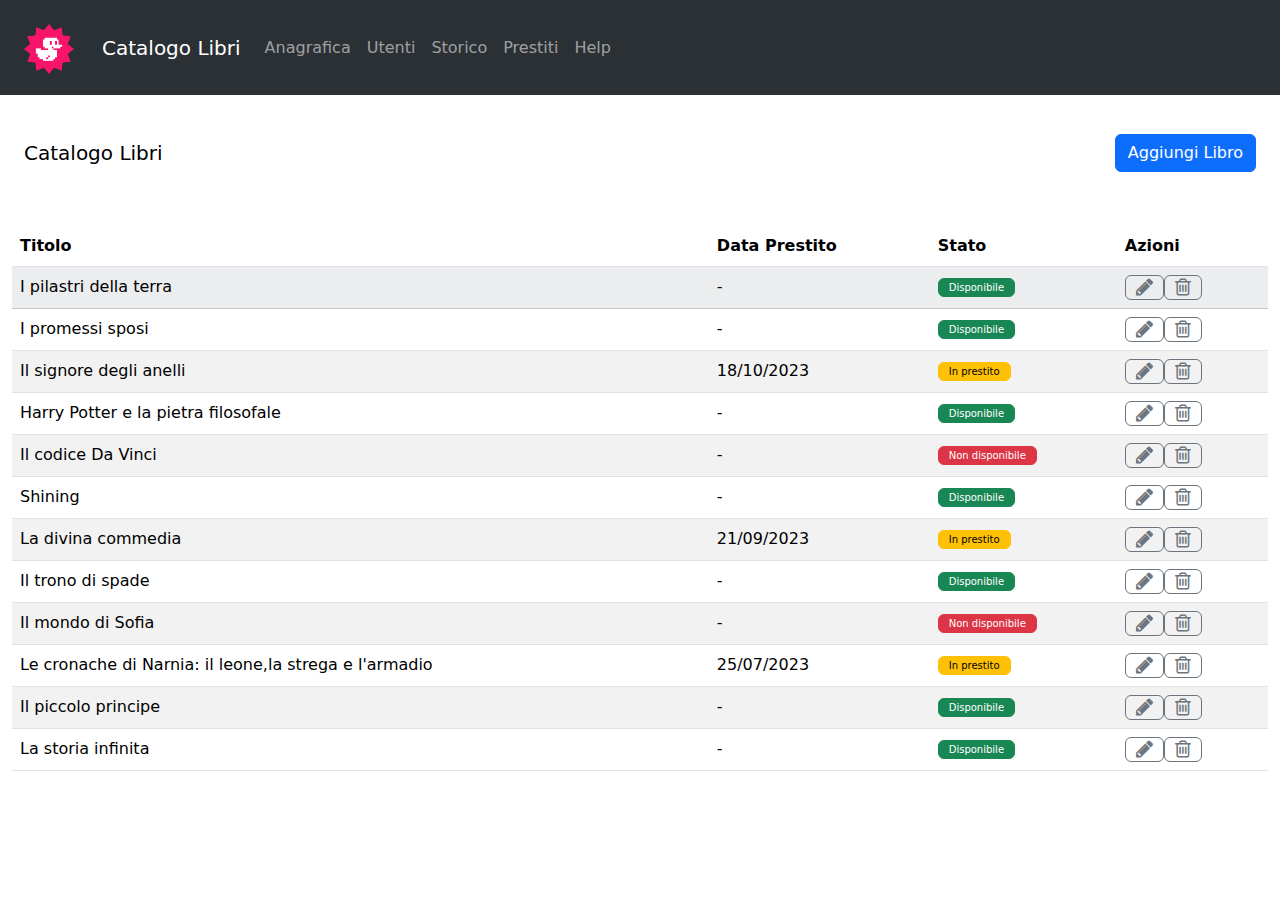
<file: index.html>
<!DOCTYPE html>
<html lang="en">
<head>
    <meta charset="UTF-8">
    <meta name="viewport" content="width=device-width, initial-scale=1.0">
    <title>Dashboard Catalogo Libri</title>

    

    <!--LINK BOOTSTRAP-->
    <link href="https://cdn.jsdelivr.net/npm/bootstrap@5.3.3/dist/css/bootstrap.min.css" rel="stylesheet" integrity="sha384-QWTKZyjpPEjISv5WaRU9OFeRpok6YctnYmDr5pNlyT2bRjXh0JMhjY6hW+ALEwIH" crossorigin="anonymous">
    <!--/LINK BOOTSTRAP-->

    <!--LINK ICON-->
    <link rel="stylesheet" href="https://cdnjs.cloudflare.com/ajax/libs/font-awesome/4.7.0/css/font-awesome.min.css">
    <!--/LINK ICON-->

    <!--FONT UTILIZZATO ROBOTO-->
    <link rel="preconnect" href="https://fonts.googleapis.com">
    <link rel="preconnect" href="https://fonts.gstatic.com" crossorigin>
    <link href="https://fonts.googleapis.com/css2?family=Roboto:ital,wght@0,100;0,300;0,400;0,500;0,700;0,900;1,100;1,300;1,400;1,500;1,700;1,900&display=swap" rel="stylesheet">
    <!--/FONT ROBOTO-->

    <!--LINK CSS-->
    <link rel="stylesheet" href="css/style.css">
    <!--/LINK CSS-->
</head>

<body>

    <!--HEADER -- LOGO -- MENU -->
    <header>
        <nav class="navbar bg-dark navbar-expand-lg bg-body-tertiary" data-bs-theme="dark">
            <div class="container-fluid">
            <nav class="navbar bg-body-tertiary">
            <div class="container-fluid">
              <a class="navbar-brand" href="#">
                <img src="img/duck.png" alt="Logo" width="30" height="24" class="d-inline-block align-text-top">
                
              </a>
            </div>
          </nav>
          
          <!--    TENERE QUESTO COMANDO PER UN FUTURO INSERIMENTO DI BOTTONE     -->

          <a class="navbar-brand" href="#">Catalogo Libri</a>
              <button class="navbar-toggler" type="button" data-bs-toggle="collapse" data-bs-target="#navbarNav" aria-controls="navbarNav" aria-expanded="false" aria-label="Toggle navigation">
                <span class="navbar-toggler-icon"></span>
              </button>

        
            <!-- MENU -->
              <div class="collapse navbar-collapse" id="navbarNav">
                <ul class="navbar-nav">
                  <li class="nav-item">
                    <a class="nav-link" aria-current="page" href="#">Anagrafica</a>
                  </li>
                  <li class="nav-item">
                    <a class="nav-link" href="#">Utenti</a>
                  </li>
                  <li class="nav-item">
                    <a class="nav-link" href="#">Storico</a>
                  </li>
                  <li class="nav-item">
                    <a class="nav-link" href="#">Prestiti</a>
                  </li>
                  <li class="nav-item">
                    <a class="nav-link" href="#">Help</a>
                  </li>
                </ul>
              </div>
            </div>
          </nav>
            <!-- /MENU -->

          
    </header>

    <main>

        <!--CONTAINER CON BOTTONE-->

        <div class="container-fluid">
            <nav class="navbar " data-bs-theme="white">
                <div class="container-fluid">
                <a class="navbar-brand">Catalogo Libri</a>
                <form class="d-flex" role="search">
                    <!--    <input class="form-control me-2" type="search" placeholder="Search" aria-label="Search">     -->
                   <a href="form.html"><button type="button" class="btn btn-primary"> Aggiungi Libro</button></a>
                </form>
                </div>
            </nav>

            <!--TABELLA-->
            
            <table class="table table-white table-striped">
                <thead>
                    <tr>
                      <th scope="col">Titolo</th>
                      <th scope="col">Data Prestito</th>
                      <th scope="col">Stato</th>
                      <th scope="col">Azioni</th>
                    </tr>
                  </thead>
                  <tbody>
                      <tr class="table-light">
                          <td scope="row">I pilastri della terra</td>
                          <td>-</td>
                          <td><button type="button" class="btn btn-success">Disponibile</button>
                          </td>
                          <td><button type="button" class="btn btn-outline-secondary"><i style="font-size:20px" class="fa">&#xf040;</i><button type="button" class="btn btn-outline-secondary"><i style="font-size:20px" class="fa">&#xf014;</i></button></td>
                      </tr>
                      <tr>
                          <td scope="row">I promessi sposi</td>
                          <td>-</td>
                          <td><button type="button" class="btn btn-success">Disponibile</button>
                          </td>
                          <td><button type="button" class="btn btn-outline-secondary"><i style="font-size:20px" class="fa">&#xf040;</i><button type="button" class="btn btn-outline-secondary"><i style="font-size:20px" class="fa">&#xf014;</i></button></td>
                      </tr>
                      <tr>
                          <td scope="row">Il signore degli anelli</td>
                          <td>18/10/2023</td>
                          <td><button type="button" class="btn btn-warning">In prestito</button></td>
                          <td><button type="button" class="btn btn-outline-secondary"><i style="font-size:20px" class="fa">&#xf040;</i><button type="button" class="btn btn-outline-secondary"><i style="font-size:20px" class="fa">&#xf014;</i></button></td>
                      </tr>
                      <tr>
                          <td scope="row">Harry Potter e la pietra filosofale</td>
                          <td>-</td>
                          <td><button type="button" class="btn btn-success">Disponibile</button></td>
                          <td><button type="button" class="btn btn-outline-secondary"><i style="font-size:20px" class="fa">&#xf040;</i><button type="button" class="btn btn-outline-secondary"><i style="font-size:20px" class="fa">&#xf014;</i></button></td>
                      </tr>
                      <tr>
                          <td scope="row">Il codice Da Vinci</td>
                          <td>-</td>
                          <td><button type="button" class="btn btn-danger">Non disponibile</button></td>
                          <td><button type="button" class="btn btn-outline-secondary"><i style="font-size:20px" class="fa">&#xf040;</i><button type="button" class="btn btn-outline-secondary"><i style="font-size:20px" class="fa">&#xf014;</i></button></td>
                      </tr>
                      <tr>
                          <td scope="row">Shining</td>
                          <td>-</td>
                          <td><button type="button" class="btn btn-success">Disponibile</button></td>
                          <td><button type="button" class="btn btn-outline-secondary"><i style="font-size:20px" class="fa">&#xf040;</i><button type="button" class="btn btn-outline-secondary"><i style="font-size:20px" class="fa">&#xf014;</i></button></td>
                      </tr>
                      <tr>
                          <td scope="row">La divina commedia</td>
                          <td>21/09/2023</td>
                          <td><button type="button" class="btn btn-warning">In prestito</button></td>
                          <td><button type="button" class="btn btn-outline-secondary"><i style="font-size:20px" class="fa">&#xf040;</i><button type="button" class="btn btn-outline-secondary"><i style="font-size:20px" class="fa">&#xf014;</i></button></td>
                      </tr>
                      <tr>
                          <td scope="row">Il trono di spade</td>
                          <td>-</td>
                          <td><button type="button" class="btn btn-success">Disponibile</button></td>
                          <td><button type="button" class="btn btn-outline-secondary"><i style="font-size:20px" class="fa">&#xf040;</i><button type="button" class="btn btn-outline-secondary"><i style="font-size:20px" class="fa">&#xf014;</i></button></td>
                      </tr>
                      <tr>
                          <td scope="row">Il mondo di Sofia</td>
                          <td>-</td>
                          <td><button type="button" class="btn btn-danger">Non disponibile</button></td>
                          <td><button type="button" class="btn btn-outline-secondary"><i style="font-size:20px" class="fa">&#xf040;</i><button type="button" class="btn btn-outline-secondary"><i style="font-size:20px" class="fa">&#xf014;</i></button></td>
                      </tr>
                      <tr>
                          <td scope="row">Le cronache di Narnia: il leone,la strega e l'armadio</td>
                          <td>25/07/2023</td>
                          <td><button type="button" class="btn btn-warning">In prestito</button></td>
                          <td><button type="button" class="btn btn-outline-secondary"><i style="font-size:20px" class="fa">&#xf040;</i><button type="button" class="btn btn-outline-secondary"><i style="font-size:20px" class="fa">&#xf014;</i></button></td>
                      </tr>
                      <tr>
                          <td scope="row">Il piccolo principe</td>
                          <td>-</td>
                          <td><button type="button" class="btn btn-success">Disponibile</button></td>
                          <td><button type="button" class="btn btn-outline-secondary"><i style="font-size:20px" class="fa">&#xf040;</i><button type="button" class="btn btn-outline-secondary"><i style="font-size:20px" class="fa">&#xf014;</i></button></td>
                      </tr>
                      <tr>
                          <td scope="row">La storia infinita</td>
                          <td>-</td>
                          <td><button type="button" class="btn btn-success">Disponibile</button></td>
                          <td><button type="button" class="btn btn-outline-secondary"><i style="font-size:20px" class="fa">&#xf040;</i><button type="button" class="btn btn-outline-secondary"><i style="font-size:20px" class="fa">&#xf014;</i></button></td>
                      </tr>
                  </tbody>
            </table>

        </div>

        
    </main>


    <script src="https://cdn.jsdelivr.net/npm/bootstrap@5.3.3/dist/js/bootstrap.bundle.min.js" integrity="sha384-YvpcrYf0tY3lHB60NNkmXc5s9fDVZLESaAA55NDzOxhy9GkcIdslK1eN7N6jIeHz" crossorigin="anonymous">
    </script>
</body>
</html>
</file>
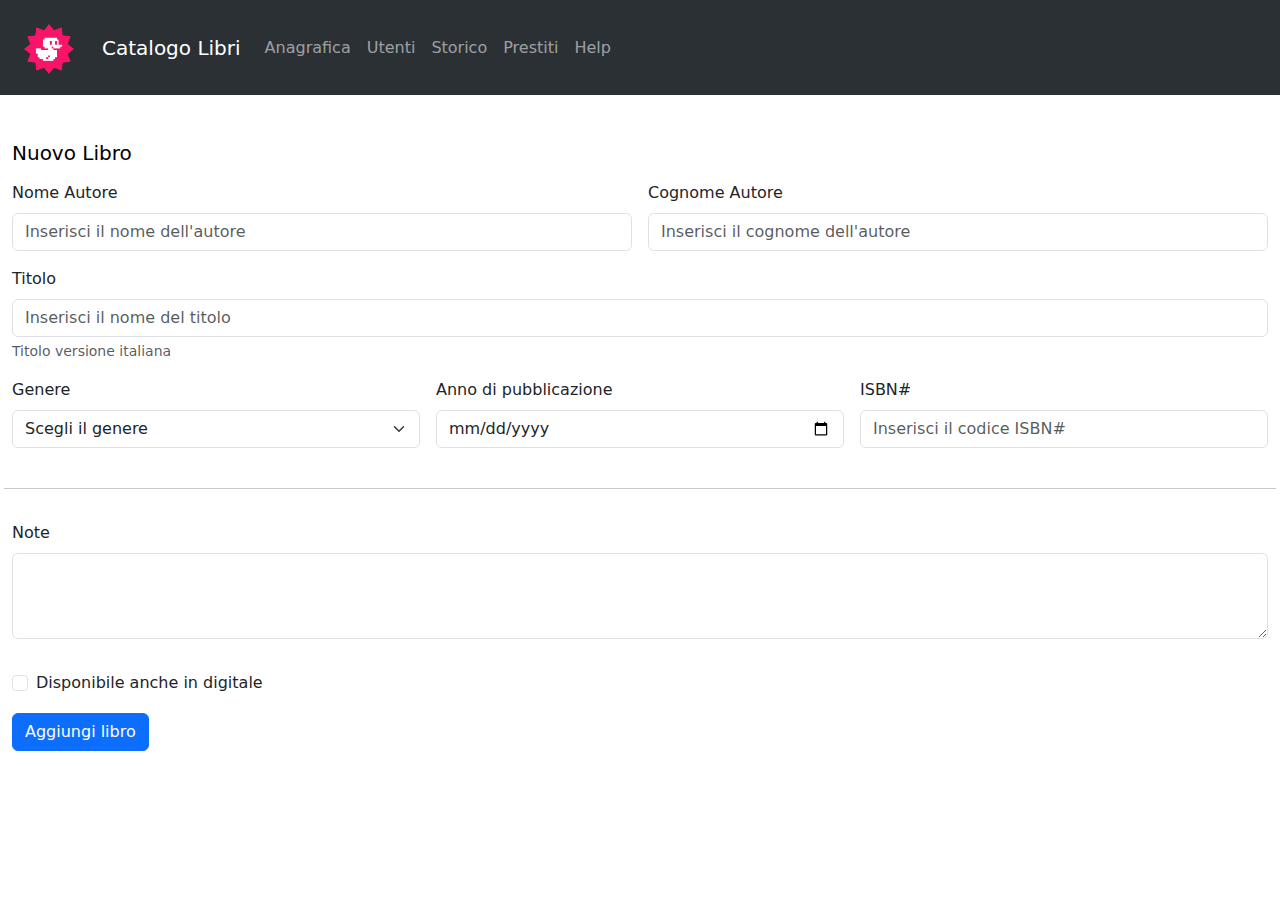
<file: form.html>
<!DOCTYPE html>
<html lang="en">
<head>
    <meta charset="UTF-8">
    <meta name="viewport" content="width=device-width, initial-scale=1.0">
    <title>Dashboard Catalogo Libri</title>

    

    <!--LINK BOOTSTRAP-->
    <link href="https://cdn.jsdelivr.net/npm/bootstrap@5.3.3/dist/css/bootstrap.min.css" rel="stylesheet" integrity="sha384-QWTKZyjpPEjISv5WaRU9OFeRpok6YctnYmDr5pNlyT2bRjXh0JMhjY6hW+ALEwIH" crossorigin="anonymous">
    <!--/LINK BOOTSTRAP-->

    <!--LINK ICON-->
    <link rel="stylesheet" href="https://cdnjs.cloudflare.com/ajax/libs/font-awesome/4.7.0/css/font-awesome.min.css">
    <!--/LINK ICON-->

    <!--FONT UTILIZZATO ROBOTO-->
    <link rel="preconnect" href="https://fonts.googleapis.com">
    <link rel="preconnect" href="https://fonts.gstatic.com" crossorigin>
    <link href="https://fonts.googleapis.com/css2?family=Roboto:ital,wght@0,100;0,300;0,400;0,500;0,700;0,900;1,100;1,300;1,400;1,500;1,700;1,900&display=swap" rel="stylesheet">
    <!--/FONT ROBOTO-->

    <!--LINK CSS-->
    <link rel="stylesheet" href="css/style.css">
    <!--/LINK CSS-->
</head>

<body>

        <!--HEADER -- LOGO -- MENU -->
            <header>
                <nav class="navbar bg-dark navbar-expand-lg bg-body-tertiary" data-bs-theme="dark">
                    <div class="container-fluid">
                    <nav class="navbar bg-body-tertiary">
                    <div class="container-fluid">
                    <a class="navbar-brand" href="#">
                        <img src="img/duck.png" alt="Logo" width="30" height="24" class="d-inline-block align-text-top">    
                    </a>
                    </div>
                    </nav>
          
        <!--   INIZIO CONTAINER CON BOTTONE LOGO    -->

                    <a class="navbar-brand" href="index.html">Catalogo Libri</a>
                    <button class="navbar-toggler" type="button" data-bs-toggle="collapse" data-bs-target="#navbarNav" aria-controls="navbarNav" aria-expanded="false" aria-label="Toggle navigation">
                    <span class="navbar-toggler-icon"></span>
                    </button>
        <!-- MENU -->
                    <div class="collapse navbar-collapse" id="navbarNav">
                        <ul class="navbar-nav">
                        <li class="nav-item">
                            <a class="nav-link" aria-current="page" href="#">Anagrafica</a>
                        </li>
                        <li class="nav-item">
                            <a class="nav-link" href="#">Utenti</a>
                        </li>
                        <li class="nav-item">
                            <a class="nav-link" href="#">Storico</a>
                        </li>
                        <li class="nav-item">
                            <a class="nav-link" href="#">Prestiti</a>
                        </li>
                        <li class="nav-item">
                            <a class="nav-link" href="#">Help</a>
                        </li>
                        </ul>
                    </div>
                    </div>
                </nav>
        <!-- /MENU -->

          
            </header>

    <main>

        <!--PARTE INIZIALE CON TITOLO-->

        <div class="container-fluid">
            <nav class="navbar " data-bs-theme="white">
                <div class="container-fluid p-0">
                <a class="navbar-brand">Nuovo Libro</a>
                </div>
            </nav>
        
            <!--INIZIO FORM-->
            <form class="row g-3">
                <div class="col-6 col-lg-6 text-start">
                  <label for="inputFirstName" class="form-label">Nome Autore</label>
                  <input type="text" class="form-control" placeholder="Inserisci il nome dell'autore" aria-label="First name">
                </div>
                <div class="col-6 col-lg-6 text-start">
                  <label for="inputLastName" class="form-label">Cognome Autore</label>
                  <input type="text" class="form-control" placeholder="Inserisci il cognome dell'autore" aria-label="Last name">
                </div>
                <div class="col-12">
                  <label for="inputTitle" class="form-label">Titolo</label>
                  <input type="text" class="form-control" placeholder="Inserisci il nome del titolo">
                  <div class="form-text">Titolo versione italiana</div>
                </div>
            <!--SELECT CON INFORMAZIONI-->  
                <div class="col-md-4">
                    <label for="inputState" class="form-label">Genere</label>
                    <select class="form-select" aria-label="Default select example">
                        <option selected>Scegli il genere</option>
                        <option value="1">Genere 1</option>
                        <option value="2">Genere 2</option>
                        <option value="3">Genere 3</option>
                      </select>
                </div>
                <div class="col-md-4">
                    <label for="inputFirstName" class="form-label">Anno di pubblicazione</label>
                    <input type="date" class="form-control" placeholder="Inserisci l'anno">
                </div>
                <div class="col-md-4 mb-4" >
                    <label for="inputFirstName" class="form-label">ISBN#</label>
                    <input type="text" class="form-control" placeholder="Inserisci il codice ISBN#">
                </div>

                <hr>
            <!--CORPO FINALE CON NOTE - CHECK - BOTTONE-->
                <div class="mb-3">
                    <label for="exampleFormControlTextarea1" class="form-label">Note</label>
                    <textarea class="form-control" id="Inserisci eventuali note sul libro" rows="3"></textarea>
                  </div>

                <div class="col-12">
                  <div class="form-check">
                    <input class="form-check-input" type="checkbox" id="gridCheck">
                    <label class="form-check-label" for="gridCheck">
                      Disponibile anche in digitale
                    </label>
                  </div>
                </div>
                <div class="col-12">
                  <button type="submit" class="btn btn-primary">Aggiungi libro</button>
                </div>
              </form>
        </div>
    </main>


    <script src="https://cdn.jsdelivr.net/npm/bootstrap@5.3.3/dist/js/bootstrap.bundle.min.js" integrity="sha384-YvpcrYf0tY3lHB60NNkmXc5s9fDVZLESaAA55NDzOxhy9GkcIdslK1eN7N6jIeHz" crossorigin="anonymous">
    </script>
</body>
</html>
</file>
<file: css/style.css>
/******
RESET
******/

* {
    margin: 0;
    padding: 0;
    box-sizing: border-box;
}

/***FONT ROBOTO DA GOOGLE***/
.roboto-thin {
    font-family: "Roboto", sans-serif;
    font-weight: 100;
    font-style: normal;
  }
  
  .roboto-light {
    font-family: "Roboto", sans-serif;
    font-weight: 300;
    font-style: normal;
  }
  
  .roboto-regular {
    font-family: "Roboto", sans-serif;
    font-weight: 400;
    font-style: normal;
  }
  
  .roboto-medium {
    font-family: "Roboto", sans-serif;
    font-weight: 500;
    font-style: normal;
  }
  
  .roboto-bold {
    font-family: "Roboto", sans-serif;
    font-weight: 700;
    font-style: normal;
  }
  
  .roboto-black {
    font-family: "Roboto", sans-serif;
    font-weight: 900;
    font-style: normal;
  }
  
  .roboto-thin-italic {
    font-family: "Roboto", sans-serif;
    font-weight: 100;
    font-style: italic;
  }
  
  .roboto-light-italic {
    font-family: "Roboto", sans-serif;
    font-weight: 300;
    font-style: italic;
  }
  
  .roboto-regular-italic {
    font-family: "Roboto", sans-serif;
    font-weight: 400;
    font-style: italic;
  }
  
  .roboto-medium-italic {
    font-family: "Roboto", sans-serif;
    font-weight: 500;
    font-style: italic;
  }
  
  .roboto-bold-italic {
    font-family: "Roboto", sans-serif;
    font-weight: 700;
    font-style: italic;
  }
  
  .roboto-black-italic {
    font-family: "Roboto", sans-serif;
    font-weight: 900;
    font-style: italic;
  }



/***LOGO***/
img {
    width: 50px;
    height: 50px;
}

/**DIMENSIONI**/
main {
    margin-top: 30px;
}

main .container-fluid {
    max-width: 1300px;   
}

main .table-fluid {
    margin-left: 300px;
    margin-right: 300px;
    width: 1270px;
}

.table {
    margin-top: 45px;
}

/*** TAG COLORATI***/
.table button {
    font-size: x-small;
    padding-top: 1px;
    padding-bottom: 1px;
    padding-right: 10px;
    padding-left: 10px;   
}
</file>
